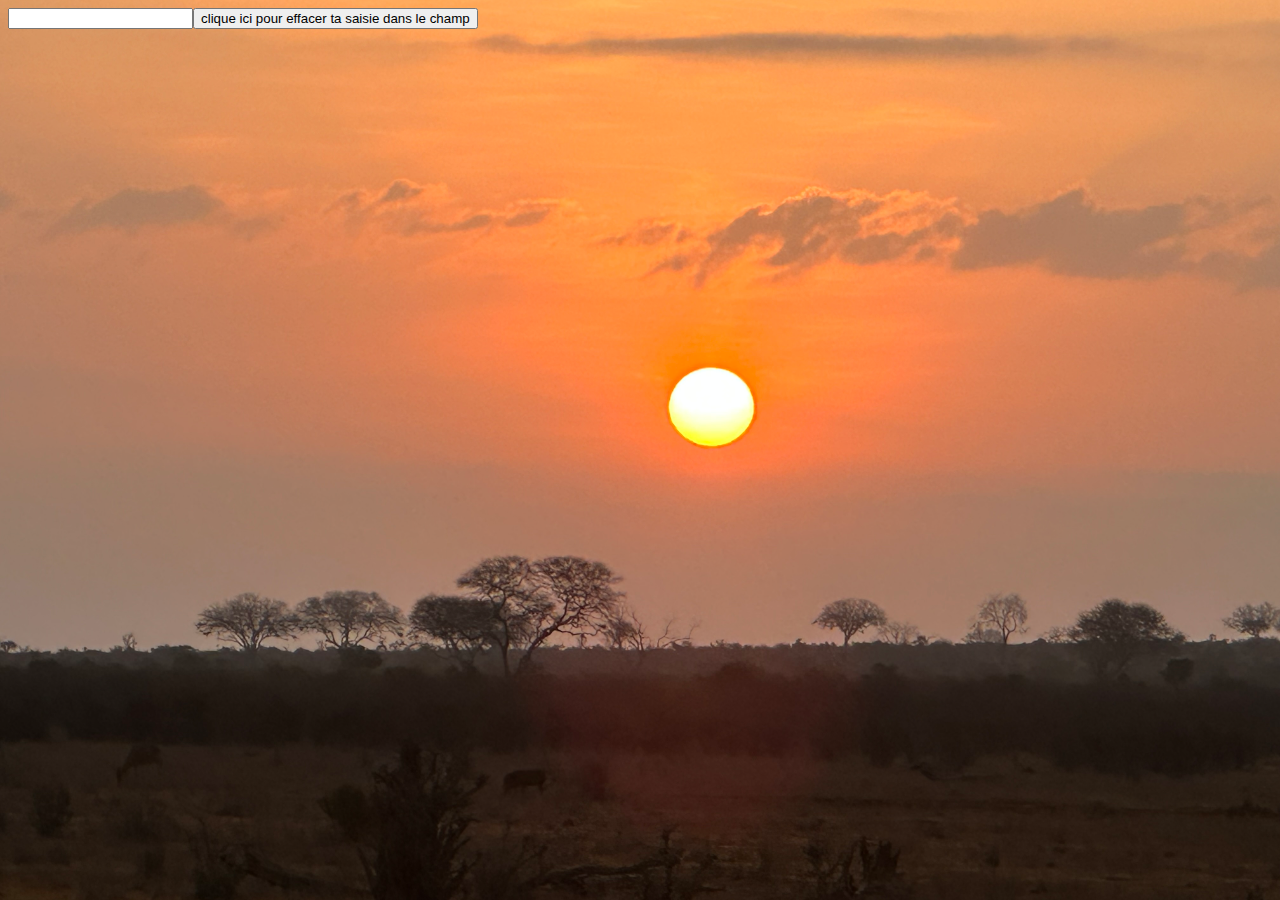
<file: JS-FORM-1/index.html>
<!DOCTYPE html>
<html lang="en">
<head>
    <meta charset="UTF-8">
    <meta name="viewport" content="width=device-width, initial-scale=1.0">
    <link href="style.css" rel="stylesheet">
    <title>Document</title>
</head>
<body class ="parallax"> <!--Effet parallax-->
    <!-- <header>
        <div class="header">
            <div>
                <img src="images/Girafe.jpg" alt="Logo">
            </div>
            <div>
                <nav class="navBar">
                    <ul class="toto">
                        <li><a href="#">Accueil</a></li>
                        <li><a href="Link/services.html">Services</a></li>
                        <li><a href="#">Produits</a></li>
                        <li><a href="Link/contact.html">Contact</a></li>
                    </ul>
                </nav>
            </div>
        </div> -->
        <!-- <div class="menuBurger">-Menu burger -->
            <!-- <div>
                <img src="image/disney_logo.png" alt="Logo">
            </div>
            <nav>
                <div class="navigation">
                    <ul class="navLien">
                        <li><a href="#">Accueil</a></li>
                        <li><a href="Link/services.html">Services</a></li>
                        <li><a href="#">Produits</a></li>
                        <li><a href="#">Contact</a></li>
                    </ul>
                    <div class="basculant"></div>
                </div>
            </nav>
        </div>
    </header> -->
<!-- <main>
      <h1 id="titre">Bonjour les CDA</h1> -->
         <!-- Pop-up -->
      <!-- <div id ="popup" class ="popup-overlay">
        <div class = "popup-content"> -->
            <!-- <span class = "close-btn" id ="closeBtn">&times;</span> &times est un unicode qui fait la croix du popUp -->
            <!-- <h2 class = "popUpText"> Bienvenue !</h2>
            <p class = "popUpText">Ceci est une pop-up qui s'affiche automatiquement.</p>
        </div>
    </div> -->

     <!-- Nouvelle section avec fade-in -->
        <!-- <section id="fadein-section" class="fade-in">
            <h2 class="fadeinColor">Section animée en fade-in</h2>
            <p class="fadeinColor">Ce contenu apparaît en fondu grâce à une animation CSS.</p>
        </section> -->
    
    <!-- Nouvelle section avec zoom-rotate-in-->
         <!-- <section class="zoom-rotade-in">
            <h2 class ="fadeinColor">Effet zoom et rotation</h2>
            <p class ="fadeinColor">Ce contenu apparaît avec un effet zoom</p>

         </section> -->

    <!-- Nouvelle animation CARTOON section (avec effet rebond bounce)-->
         <!-- <section>
            <button class="bounce">Cliquez moi</button>
         </section> -->

     <!-- Nouvelle animation SHAKE section (avec effet shake)-->
         <!-- <section>
            <button class="shake">Shake moi</button>
         </section> -->

    <!-- <section>
            <div class="section">
                <img class="imagSectionTest" src="images/Girafe.jpg" alt="Image de Girage">
                <p class="petit-texte">Voici une girafe apperçu lors d'un safari au Kenya</p> -->
                
                <!-- Checkbox caché -->
                <!-- <input type="checkbox" id="toggle-desc" class="toggle-desc">
                <label for="toggle-desc" class="arrow-container">
                    <span class="arrow-down">↓ voir plus</span>
                </label>
                
                <div class="description-box">
                    <p class="textBoxBlack">La Girafe Masaï est endémique de la Tanzanie et du Kenya. Elle est largement répandue dans le centre et le nord de la Tanzanie, ainsi que dans le sud du Kenya. Elle est également présente dans le parc national de l'Akagera, au Rwanda.</p>
                    <p class="textBoxBlack">La Girafe Masaï est endémique de la Tanzanie et du Kenya. Elle est largement répandue dans le centre et le nord de la Tanzanie, ainsi que dans le sud du Kenya. Elle est également présente dans le parc national de l'Akagera, au Rwanda.</p>
                    <p class="textBoxBlack">La Girafe Masaï est endémique de la Tanzanie et du Kenya. Elle est largement répandue dans le centre et le nord de la Tanzanie, ainsi que dans le sud du Kenya. Elle est également présente dans le parc national de l'Akagera, au Rwanda.</p>
                </div>
            </div>
        </section> -->

       

    <!-- <section>
        <form>
            <label for="nom">Nom</label>
            <input id="nom" value ="Benoudiba">
            <label for="prenom">Prenom</label>
            <input id="prenom" value ="Sabrina">
        </form>
    </section> -->
 <!-- <section>
    <form>
        <label for="premierNombre">Premier Nombre</label>
        <input id="premier-nombre" value =" ">
        <label for="deuxiemeNombre">Deuxiè Nombre</label>
        <input id="deuxieme-nombre" value =" ">
        <label for="resultat">Résultat</label>
        <input id="resultat" value ="">
        <button id="mon-bouton" type ="button">valider</button>
    </form>
 </section> -->
 <!-- <section>
    <p id = "premier">Texte visible</p>
    <p id = "second" class="hidden">ce texte devrait être caché</p>
 </section> -->
 <!-- <section>
    <p>C'est l'histoire d'un garçon troublé</p>
    <p class ="spoiler">car il s'avère que son ours en peluche a disparu</p>
    <p class ="spoiler">mais finalement il le retrouve</p>
    <button id ="mon-bouton"></button>
 </section> -->
 <!-- <section>
    <h1>Filtrage par catégorie</h1>
    <button id="all">Toutes catégories</button>
    <button id="women">Rayon Femme</button>
    <button id="men">Rayon Homme</button>
    <button id="children">Rayon Enfant</button>
    <article class="cloth women">Robes</article>
    <article class="cloth women">Jupes</article>
    <article class="cloth women">Chaussures</article>
    <article class="cloth men">Pulls</article>
    <article class="cloth men">Pantalons</article>
    <article class="cloth men">Chaussures</article>
    <article class="cloth children">Robes</article>
    <article class="cloth children">Jupes</article>
    <article class="cloth children">Pulls</article>
    <article class="cloth children">Pantalons</article>
 </section> -->

 <!-- <section>
    <section>
        <label for="categorie-select">Filtrer par catégorie :</label>
        <select id="categorie-select" onchange="filtrer(this.value)">
            <option value="all">Toutes catégories</option>
            <option value="women">Rayon Femme</option>
            <option value="men">Rayon Homme</option>
            <option value="children">Rayon Enfant</option>
        </select>
    </section>
    <section id="products">
        <article  class="women">Robes</article>
        <article  class="women">Jupes</article>
        <article  class="women men children">Chaussures</article>
        <article  class="men">Pulls</article>
        <article  class="men">Pantalons</article>
        <article  class="men women">T-shirt</article>
        <article  class="children">Pyjamas</article>
        <article  class="children">Chaussettes</article>
        <article  class="children">Manteaux</article>
        <article  class="children">Jeans</article>
     </section> 
</section> -->
<!-- <section>
    <button id="mon-bouton">Mon Beau Bouton</button>
</section> -->
<!--Changer la couleur du parent au clic-->
<!-- <section>
    <div style="padding : 10px;">
         <div style="padding : 10px;">
            <button>Mon 1er Bouton</button>
        </div>
    </div>
    <div style="padding : 10px;">
        <div style="padding : 10px;">
            <button>Mon 2ème Bouton</button>
        </div>
    </div>
    <div style="padding : 10px;">
        <div style="padding : 10px;">
            <button>Mon 3ème Bouton</button>
        </div>
    </div>
</section> -->
<section id="exo11-2">
   
</section>
 </main>
</body>
<script src="index.js"></script>
</html>
</file>
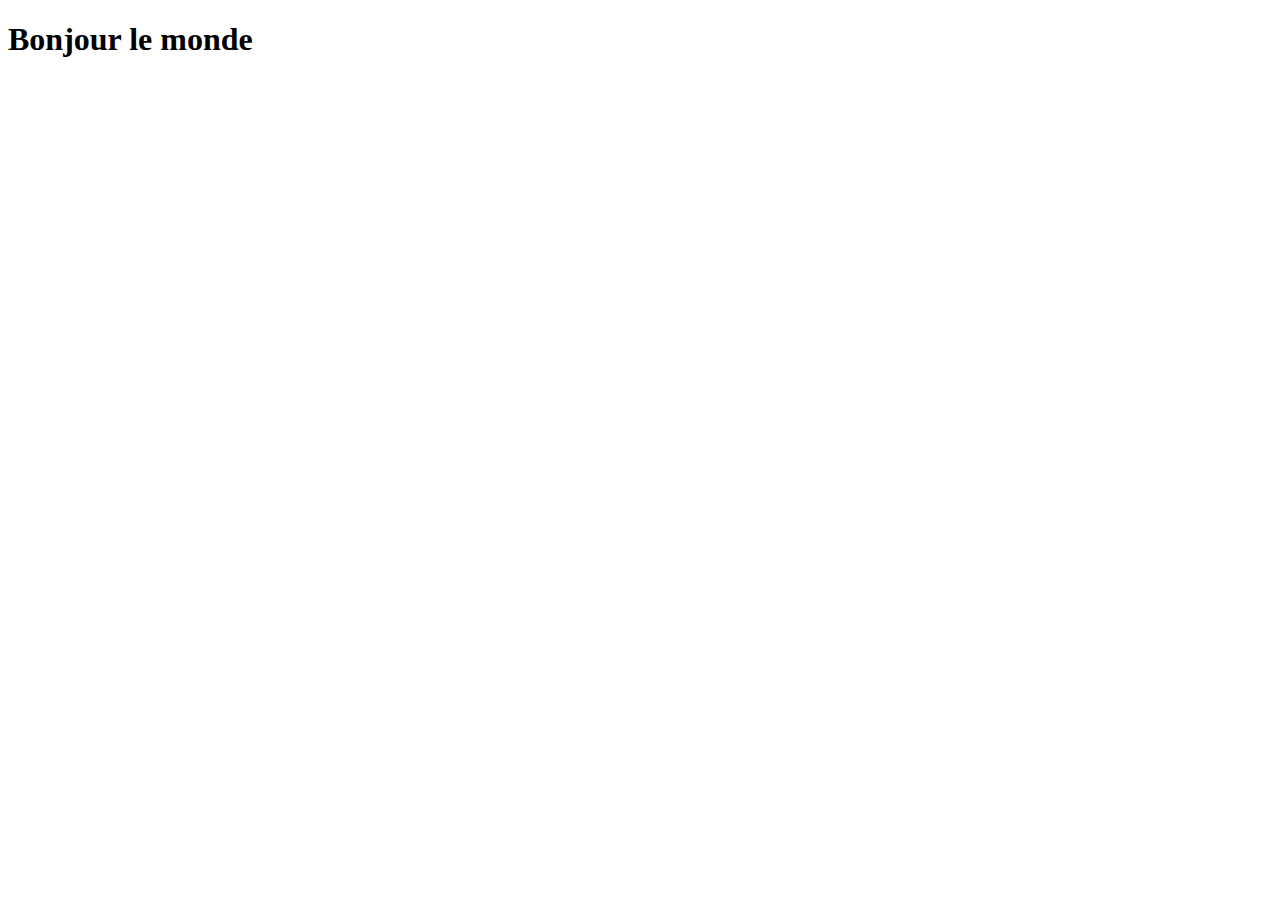
<file: bonjour.html>
<!DOCTYPE html>
<html lang="en">
<head>
    <meta charset="UTF-8">
    <meta name="viewport" content="width=device-width, initial-scale=1.0">
    <title>Exercice Bonjour le Monde</title>
</head>
<body>
    <section>
        <div>
        <h1 id="hello">Bonjour le monde</h1>
        </div>
    </section>
    
</body>
<script src="bonjour.js"></script>
</html>
</file>
<file: JS-FORM-1/style.css>
/*--------------POP UP----------------*/
/* Fond semi-transparent couvrant tout l'écran */
.popup-overlay {
  display: none;
  position: fixed;
  top: 0; left: 0; right: 0; bottom: 0;
  background: rgba(0,0,0,0.5);
  justify-content: center;
  align-items: center;
  z-index: 1000;
}

.popUpText{
  color: black;
}

/* Affichage de la pop-up */
.popup-overlay.active {
  display: flex;
}

/* Contenu de la pop-up avec animation */
.popup-content {
  background: #fff;
  padding: 30px 40px;
  border-radius: 10px;
  position: relative;
  min-width: 300px;
  box-shadow: 0 4px 16px rgba(0,0,0,0.2); /*Ombre de la boîte*/
  text-align: center;
  opacity: 0;
  transform: scale(0.95);
  transition: opacity 0.4s, transform 0.4s; /*Pour ne pas que ça s'ouvre brutalement*/
}

  /*-------------MENU BURGER-------------*/
  /* .menuBurger{
   display: none;
  } */

  /* .navLien ul{

  } */

  nav{
    height: 50px;
}

.menuBurger::before,
.menuBurger::after{
    content: '';
    width: 100%;
    height: 50%;
    background-color: #EAFBFF;
}

.menuBurger::after{
    background-color: #208FF9;
}
  
.menuBurger nav{
    top: 0;
    z-index: 1;
    width: 100%;
   
    display: flex;
    justify-content: center;
    align-items: center;
}

.navigation{
   
    border-radius: 8px;
    box-shadow: 0 2px 2px 0 rgba(0, 0, 0, 0.14), 0 3px 1px -2px rgba(0, 0, 0, 0.12), 0 1px 5px 0 rgba(0, 0, 0, 0.2);
    background-color: #fff;
    padding: 5px;
    line-height: 3;
    display: flex;
    justify-content: space-between;
    align-items: center;
}
.menuBurger ul{
    display: flex;
    justify-content: space-between;
    list-style: none;
    width: 0;
    overflow: hidden;
    transition: .4s cubic-bezier(.77,0,.18,1);
}

.menuBurger.active ul{
    width: 420px;
    margin-right: 20px;
}






/*****************Effet Parallax*************************/
.parallax{
  background-image:url(images/Paysage.jpg);/*definit mon image de fond*/
  height: 100%;/*permet de dire de remplir 100% de son conteneur*/
  background-attachment: fixed;/*fixe l'image de fond au scroll*/
  background-position: center;/*positionne l'image de fond au centre*/
  background-repeat: no-repeat;/*empeche la répétition de l'image*/
  background-size: cover;/*redimensionne l'image pour couvrir l'intégralité de l'element*/
}

main{
  padding-top: 80px;/*ajoute un padding top a tout mon contenu 
  donc du main pour ne pas etre en dessous de mon header fixed*/
}

/* Animation d'apparition */
.popup-overlay.active .popup-content {
  opacity: 1;
  transform: scale(1);
}

/* Bouton de fermeture */
.close-btn {
  position: absolute;
  top: 10px; right: 15px;
  font-size: 28px; /*Taille de l'unicode*/
  cursor: pointer; /*pour que ce soit un pointer*/
  color: #888;
}
.close-btn:hover {
  color: #e74c3c; /*Couleur du hover de l'unicode*/
}



.imagSectionTest {
    width : 150px;
}

.section{
    width: 600px ;
    padding: 20px;
    background: #F9F9F9;
    border-radius: 8px;
    text-align: center;
    margin: 0 auto;
}

.section img {
    max-width: 100%;
    border-radius: 5px;
}

.petit-texte {
    font-size: 14px;
}

.toggle-desc{ /*Pour faire disparaitre la checkBox*/
    display: none; 
}

.arrow-container{
    margin: 10px 0; /*on cible les 4 côtés haut droit bas gauche donc là gérer haut et bas et l'autre */
    cursor: pointer;
    display: inline-block;
}

.arrow-down { /*la classe de la petite flêche et le texte*/
    font-size: 24px;
    display: inline-block;
    transition: transform 0.3s;

}

.description-box {
    max-height: 0;
    overflow: hidden; /*pour ne pas que le texte dépasse de la boîte quand il est fermé*/
    transition: max-height 0.3s ease-out ; /*ease-out fonction d'accélération pour faire une transition en css effet de ralentissement - on va dire que le changement de la max height va durer 0.3 seconde et ça va ouvrir progressivement la boîte (vite au début et de plus en plus lent à la fin*/
    background: #F9F9F9;
    border-radius: 8px;
    padding : 0 15px;
    margin : 18px 0;
}

.textBoxBlack{
    color : #111
}

.toggle-desc:checked ~ .description-box { /* le ~ est un selecteur de frère quand on cliquera ça ira sur le frére qui est description-box */
    max-height: 500px;
    padding : 15px; /*marge interne*/   
}

.toggle-desc:checked ~ .arrow-container .arrow-down {
    transform:scale(1.5);
}

/*--------------Anim JS---------------*/
/*---------------fade-in effect-----------------*/
/* Animation fade-in */
.fade-in {
  width: 500px;
  margin-top: 10em;
  margin: 0 auto;
  opacity: 0;
  transform: translateY(100px);
  animation: fadeInMove 3s ease-out forwards;
}
.fadeinColor {
  color: black;
}

@keyframes fadeInMove {
  to {
    opacity: 1;
    transform: translateY(0);
  }
}

.zoom-rotade-in {
    opacity: 0;
    transform:scale(0.5) rotate(-30deg);
    animation: zoomRotateIn 2s cubic-bezier(.68, -0.55, .27, 1.55) forwards;
}

/*Animation Rotation*/

@keyframes zoomRotateIn {
    to{
        opacity: 1;
        transform: scale(2) rotate (0deg);
    }
}


/*Animation Bounce - CARTOON*/

.bounce {
    display: inline-block;
    animation: bounce 1s infinite;
}

@keyframes bounce {
    0%, 100% {
        transform: translateY(0);
    }
    20% {
        transform: translateY(-90px);
    }
    40% {
        transform: translateY(-60px);
    }
    60% {
        transform: translateY(-30px);
    }
    80% {
        transform: translateY(-15px);
    }
}


/*Animation SHAKE*/

.shake {
    display: inline-block; /*l'élément se place à côté des autres comme si c'était un élément inline et il accepte les marges hauteurs padding car il est block*/
    animation: shake 0.6s cubic-bezier(.36, .07, .19, .97) both;
}

@keyframes shake {
    10%, 90% { transform: translateX(-5px);}
    20%, 80% { transform: translateX(10px);}
    30%, 50%, 70% { transform: translateX(-20px);}
    40%, 60% { transform: translateX(20px);}
}

/*-------------fin fade-in effect-----------------*/


/*-------------------------------Exercices--------------------------------------*/

.hidden{
    display : none;
}


@media screen and (max-width:768px){
    .header{
        display: none;
    }
    .menuBurger{
        display: block;

    }
    
}

#products article.hide{
    display: none;
}

.bouton{
    display:row;
}
</file>
